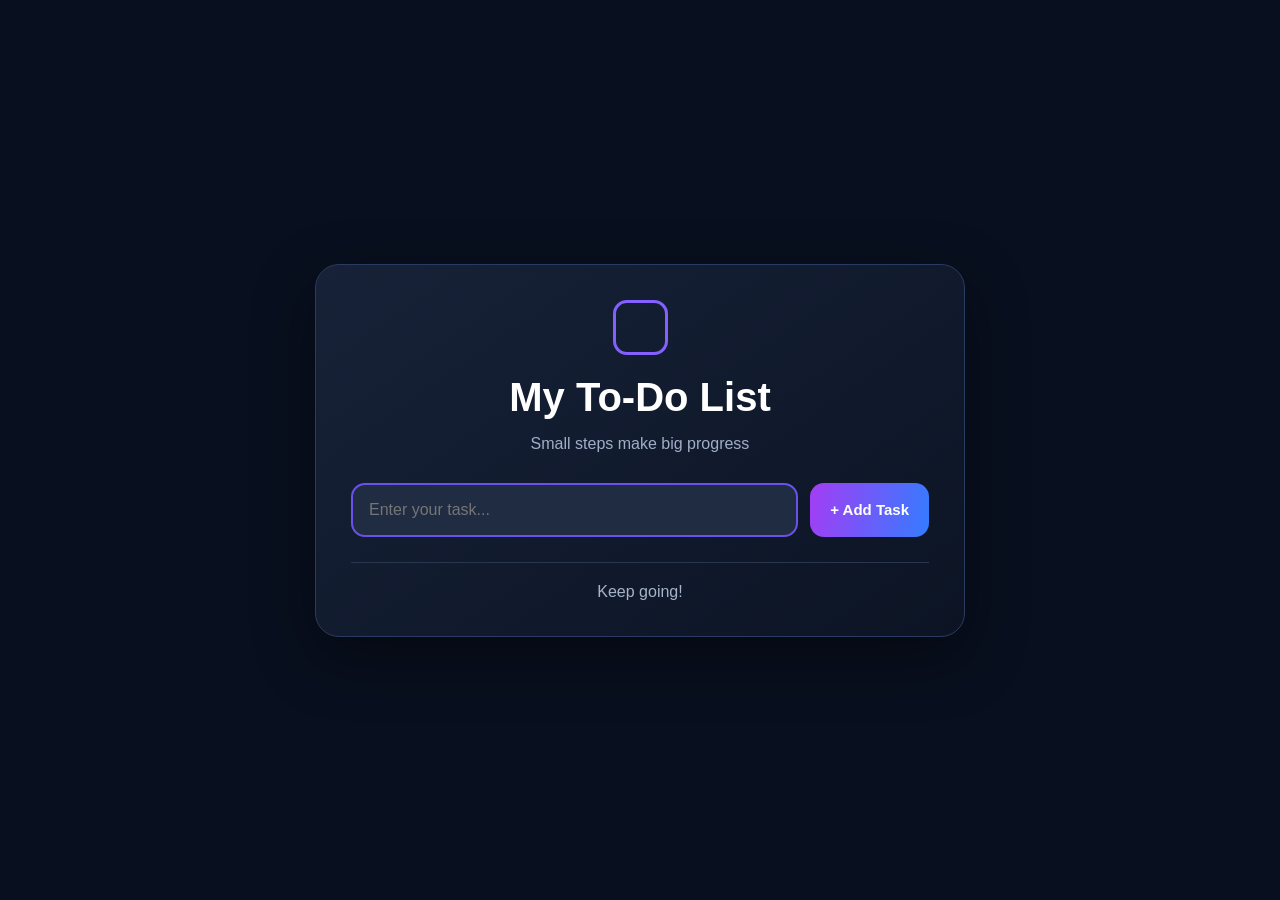
<file: index.html>
<!DOCTYPE html>
<html lang="en">
<head>
    <meta charset="UTF-8">
    <meta name="viewport" content="width=device-width, initial-scale=1.0">
    <title>My To-Do List</title>
    <link rel="stylesheet" href="style.css">
</head>
<body>

<div class="container">
<div class="icon"></div>

<h1>My To-Do List</h1>
<p class="subtitle">Small steps make big progress </p>

<div class="input-box">
    <input type="text" id="taskInput"
    placeholder="Enter your task...">
        <button onclick="addTask()">+ Add Task</button>
</div>

<ul id="taskList"></ul>

<p class="footer">Keep going!</p>
</div>

<script src="app.js"></script>
</body>
</html>
</file>
<file: style.css>
* {
    margin: 0;
    padding: 0;
    box-sizing: border-box;
}

body {
    font-family: Arial, sans-serif;
    min-height: 100vh;
    display: flex;
    justify-content: center;
    align-items: center;
    padding: 20px;
    color: white;
    background: #080f1e;
}

.container {
    width: 100%;
    max-width: 650px;
    padding: 35px;
    border: 1px solid #293b60;
    border-radius: 24px;
    background: linear-gradient(145deg, #172238, #0c1424);
    box-shadow: 0 20px 60px #0006;
}

.icon {
    width: 55px;
    height: 55px;
    margin: 0 auto 20px;
    display: flex;
    align-items: center;
    justify-content: center;
    border: 3px solid #8460ff;
    border-radius: 14px;
    color: #8b72ff;
    font-size: 35px;
    font-weight: bold;
}

h1 {
    text-align: center;
    font-size: clamp(28px, 5vw, 40px);
}

h1 span {
    color: #9a65ff;
}

.subtitle {
    text-align: center;
    color: #a0aec7;
    margin: 15px 0 30px;
}

.input-box {
    display: flex;
    gap: 12px;
    margin-bottom: 25px;
}

input {
    flex: 1;
    min-width: 0;
    padding: 16px;
    color: white;
    font-size: 16px;
    border: 2px solid #6952e9;
    border-radius: 14px;
    outline: none;
    background: #202c41;
}

input:focus {
    border-color: #b06aff;
    box-shadow: 0 0 12px #8757ff55;
}

button {
    padding: 14px 20px;
    border: none;
    border-radius: 14px;
    color: white;
    font-size: 15px;
    font-weight: bold;
    cursor: pointer;
    background: linear-gradient(100deg, #a33df4, #347cff);
    transition: 0.3s;
}

button:hover {
    transform: translateY(-2px);
    box-shadow: 0 5px 20px #7651ff66;
}

ul {
    list-style: none;
}

li {
    display: flex;
    align-items: center;
    gap: 12px;
    margin-bottom: 12px;
    padding: 16px;
    border: 1px solid #25354f;
    border-radius: 14px;
    background: #1b293e;
    overflow-wrap: anywhere;
    animation: appear 0.3s ease;
}

li span {
    flex: 1;
}

li .delete {
    padding: 9px 12px;
    background: #6c2947;
    flex-shrink: 0;
}

li.done span {
    text-decoration: line-through;
    color: #8592a9;
}

.footer {
    margin-top: 25px;
    padding-top: 20px;
    text-align: center;
    border-top: 1px solid #29374e;
    color: #a6b4ca;
}

@keyframes appear {
    from {
        opacity: 0;
        transform: translateY(8px);
    }
    to {
        opacity: 1;
        transform: translateY(0);
    }
}

@media (max-width: 480px) {
    .container {
        padding: 22px 16px;
    }

    .input-box {
        flex-direction: column;
    }

    button {
        width: 100%;
    }

    li {
        padding: 12px;
    }
}
</file>
